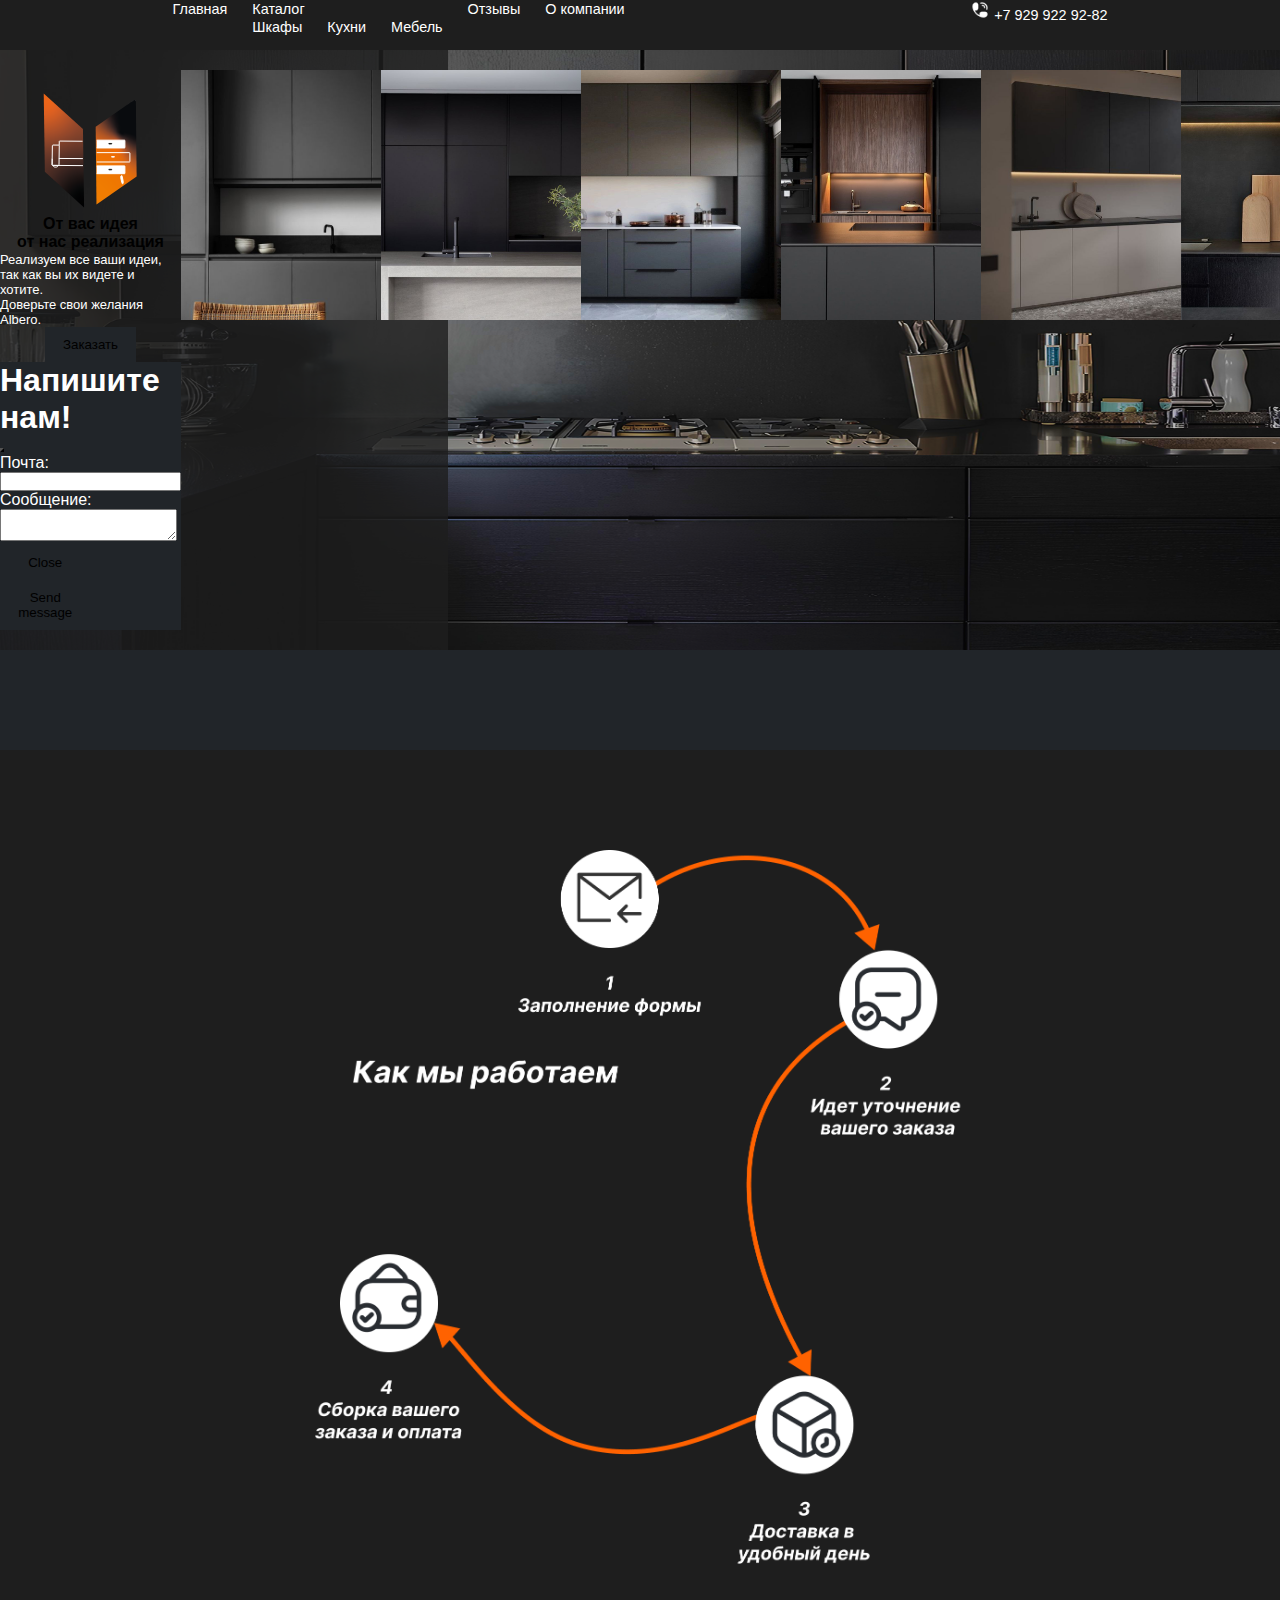
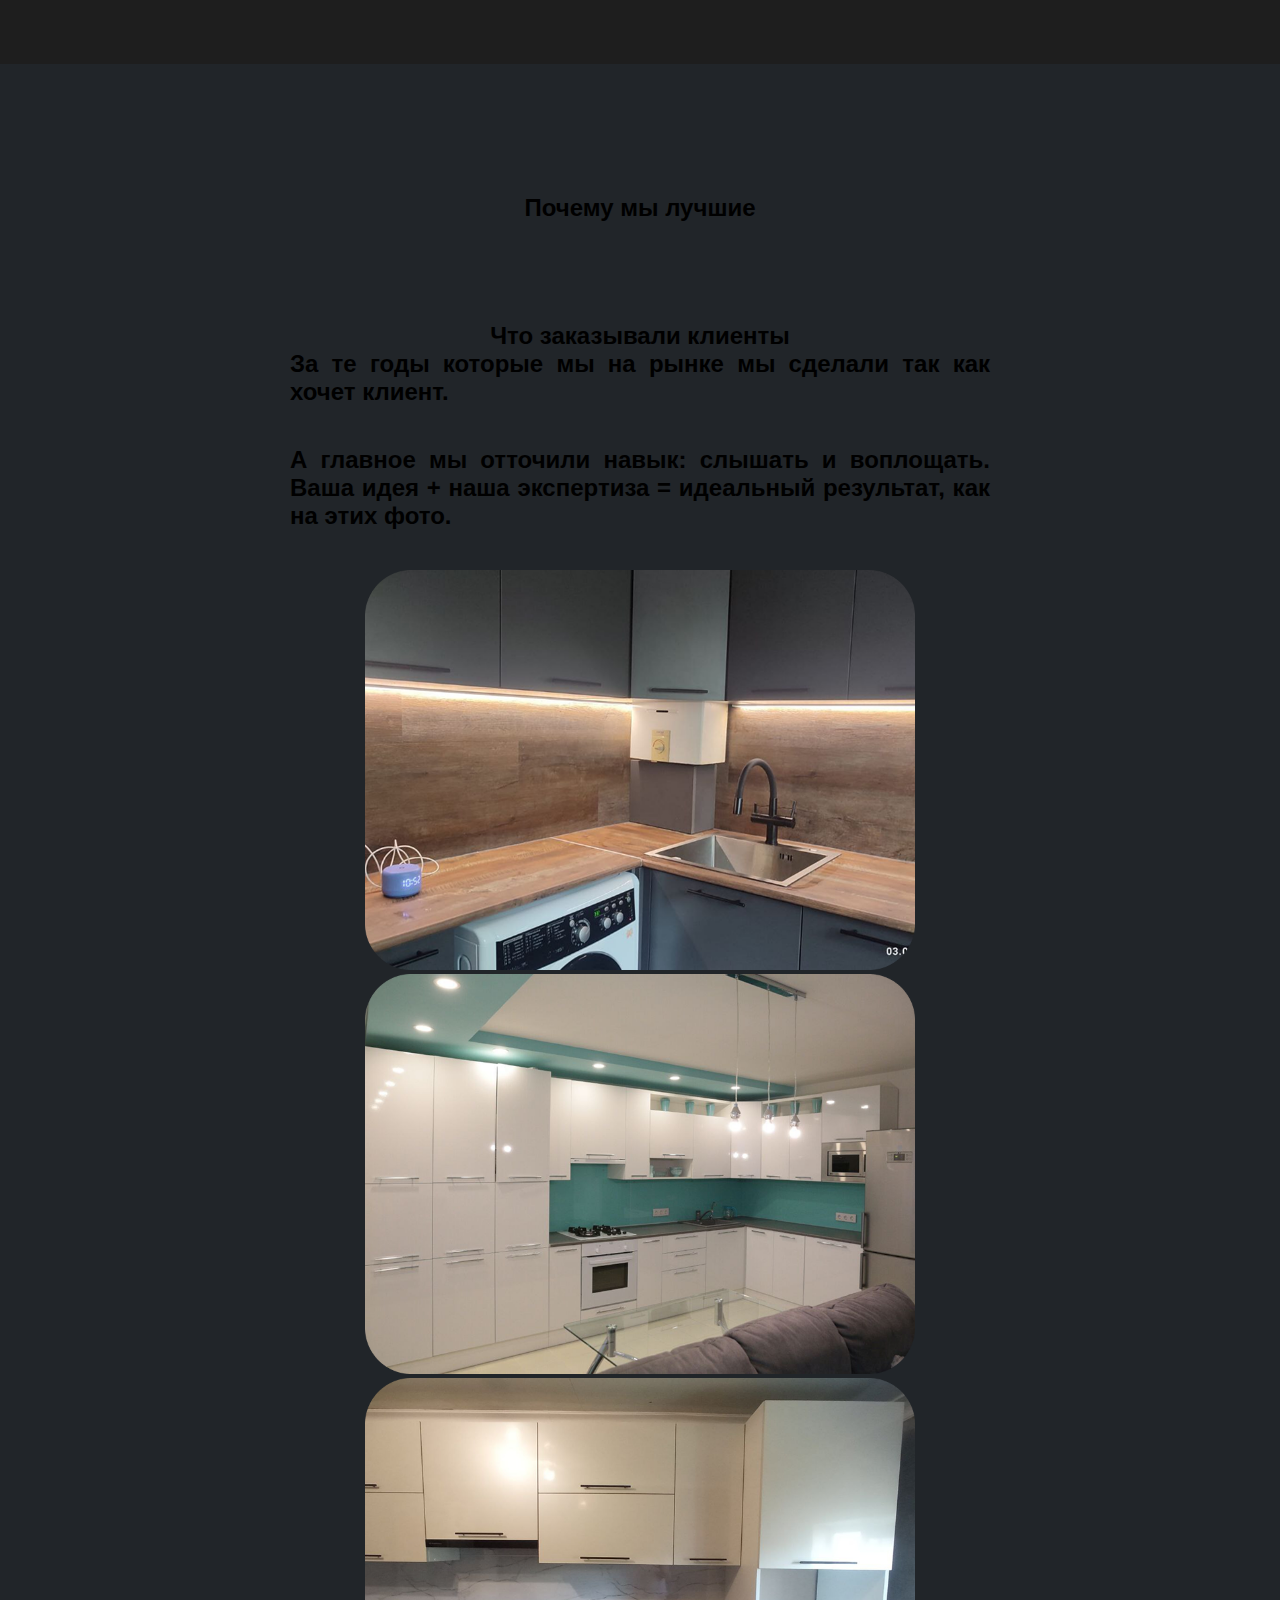
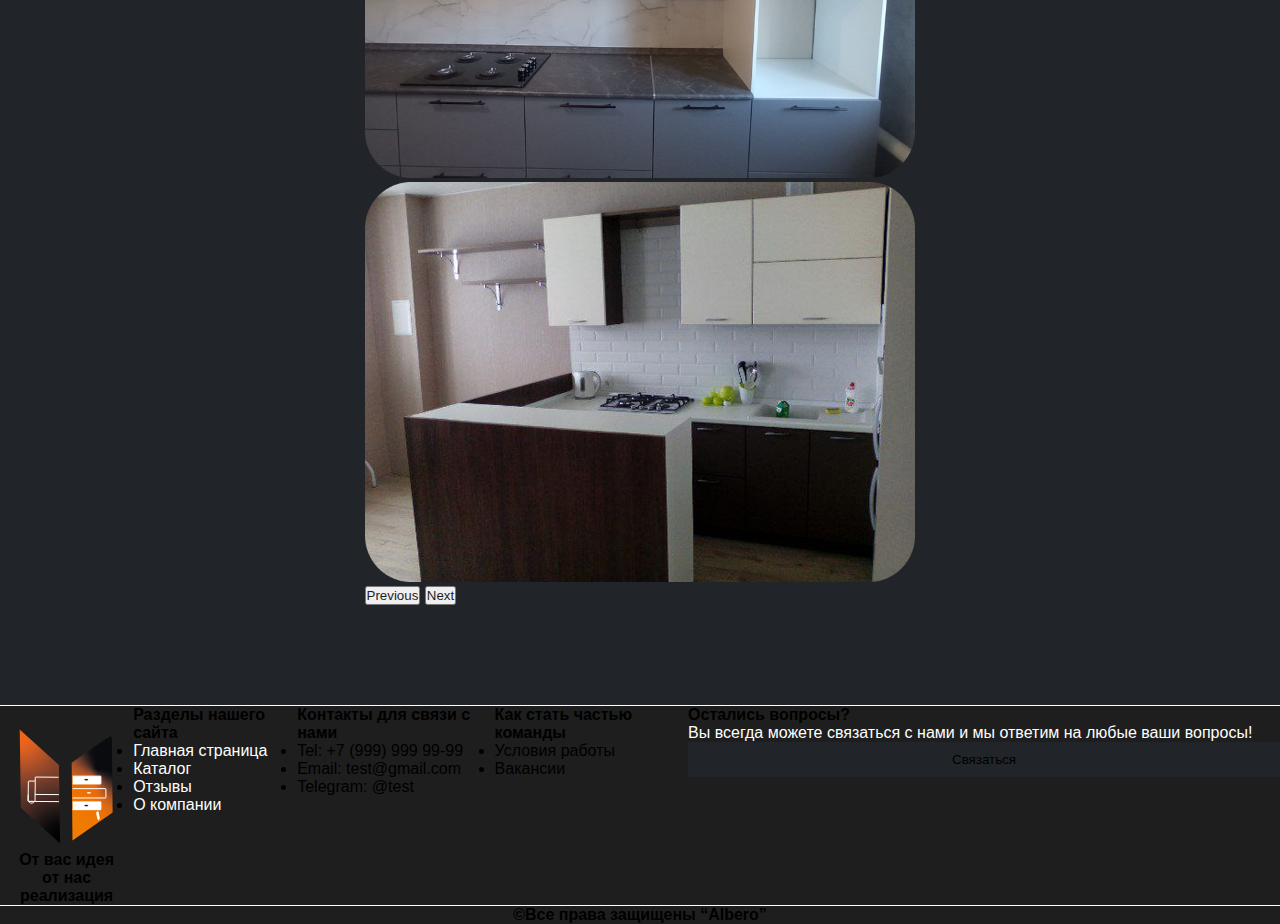
<file: aboutus.html>
<!DOCTYPE html>
<html lang="ru">

<head>
    <meta charset="UTF-8">
    <meta name="viewport" content="width=device-width, initial-scale=1.0">
    <title>Practice</title>
    <link href="https://cdn.jsdelivr.net/npm/bootstrap@5.3.8/dist/css/bootstrap.min.css" rel="stylesheet"
        integrity="sha384-sRIl4kxILFvY47J16cr9ZwB07vP4J8+LH7qKQnuqkuIAvNWLzeN8tE5YBujZqJLB" crossorigin="anonymous">
    <link rel="stylesheet" href="style.css">
</head>

<!--h2-главные заголовки
    h4-для дефолтного использования
-->

<body>
  <header class="fix">
    <section class="navigation">
      <div class="container-fluid">
        <div class="row col-lg-auto py-3">
          <nav class="col-lg-6 col-sm-6 nav-text-all">
            <ul>
              <li><a href="#" class="nav-text">Главная</a></li>
              <li class="nav-item dropdown">
                <a class="dropdown-toggle nav-text" data-bs-toggle="dropdown" aria-expanded="false">
                  Каталог
                </a>
                <ul class="dropdown-menu dropdown-menu-dark">
                  <li><a class="dropdown-item nav-text" href="#">Шкафы</a></li>
                  <li><a class="dropdown-item nav-text" href="#">Кухни</a></li>
                  <li><a class="dropdown-item nav-text" href="#">Мебель</a></li>
                </ul>
              </li>
              <li><a href="#" class="nav-text">Отзывы</a></li>
              <li><a href="#" class="nav-text">О компании</a></li>
            </ul>
          </nav>
          <div class="phone-item col-lg-6 col-sm-6 text-end">
            <img class="user-none" src="img/header/Call - Calling.png" alt="" width="20px" height="20px">
            <a class="nav-text user-none">+7 929 922 92-82</a>
          </div>
        </div>
      </div>
    </section>

    <section class="header">
      <div class="container-fluid">
        <div class="row row-cols-2 h" style="--bs-rows: 2; --bs-columns: 2;">
          <div class="place row row-cols-5">
            <div class="place-logo col-5 offset-md-2">
              <img class="logo" src="img/logo/лого3(переделка) 1.svg" alt="">
              <h2 class="text-light">От вас идея <br> от нас реализация</h2>
            </div>
            <div class="place-other col-5 offset-md-2">
              <a class="text-light mb-3">Реализуем все ваши идеи, <br>так как вы их видете и хотите. <br>Доверьте свои
                желания <br>Albero.</a>
              <button type="button" class="btn btn-primary"
                style="--bs-btn-padding-y: .25rem; --bs-btn-padding-x: .5rem; --bs-btn-font-size: .75rem;"
                data-bs-toggle="modal" data-bs-target="#exampleModal" data-bs-whatever="@getbootstrap">
                Заказать
              </button>

              <div class="modal fade" id="exampleModal" tabindex="-1" aria-labelledby="exampleModalLabel"
                aria-hidden="true">
                <div class="modal-dialog">
                  <div class="modal-content">
                    <div class="modal-header">
                      <h1 class="modal-title fs-5" id="exampleModalLabel">Напишите нам!</h1>
                      <button type="button" class="btn-close" data-bs-dismiss="modal" aria-label="Close"></button>
                    </div>
                    <div class="modal-body">
                      <form>
                        <div class="mb-3">
                          <label for="recipient-name" class="col-form-label">Почта:</label>
                          <input type="text" class="form-control" id="recipient-name">
                        </div>
                        <div class="mb-3">
                          <label for="message-text" class="col-form-label">Сообщение:</label>
                          <textarea class="form-control" id="message-text"></textarea>
                        </div>
                      </form>
                    </div>
                    <div class="modal-footer">
                      <button type="button" class="btn btn-secondary" data-bs-dismiss="modal">Close</button>
                      <button type="button" class="btn btn-primary">Send message</button>
                    </div>
                  </div>
                </div>
              </div>
            </div>
          </div>
          <div class="place-rentagle">
            <div class="row row-cols-3 gy-5">
              <img src="img/header/one-rentagle.jpg" class="rentagle col"></img>
              <img src="img/header/two-rentaglejpg.jpg" class="rentagle col"></img>
              <img src="img/header/three-rentagle.jpg" class="rentagle col"></img>
              <img src="img/header/four-rentagle.jpg" class="rentagle col"></img>
              <img src="img/header/five-rentagle.jpg" class="rentagle col"></img>
              <img src="img/header/six-rentagle.jpg" class="rentagle col"></img>
            </div>
          </div>
        </div>
      </div>
    </section>
  </header>
    <main class="fix">
        <div class="image_www ">
            <img src="img/sec page/как работаем.png" alt="">
        </div>
    </main>
    <section class="fix">
        <div class="container">
            <h2 class="text-light title-we-best">Почему мы лучшие</h2>
        </div>
    </section>
    <section>
        <div class="container">
            <h2 class="text-light title-client">Что заказывали клиенты</h2>
            <div class="row mt-5 wrap-client_buy">
                <div class="text-client">
                    <h2 class="text-client-one mb-0 text-light">За те годы которые мы на
                        рынке мы сделали так как
                        хочет клиент.</h2>
                    <h2 class="text-client-two mb-0 text-light">А главное мы отточили навык: слышать и
                        воплощать. Ваша идея + наша
                        экспертиза = идеальный
                        результат, как на этих фото.</h2>
                </div>
                <section class="carousel carousel-second fix">
                    <div id="carouselExampleAutoplaying" class="carousel slide w-50" data-bs-ride="carousel">
                        <div class="carousel-inner">
                            <div class="carousel-item active">
                                <img src="img/sec page/carousel/1.png" class="d-block w-100" alt="...">
                            </div>
                            <div class="carousel-item">
                                <img src="img/sec page/carousel/2.png" class="d-block w-100" alt="...">
                            </div>
                            <div class="carousel-item">
                                <img src="img/sec page/carousel/3.png" class="d-block w-100" alt="...">
                            </div>
                            <div class="carousel-item">
                                <img src="img/sec page/carousel/4.png" class="d-block w-100" alt="...">
                            </div>
                        </div>
                        <button class="carousel-control-prev carousel-two" type="button"
                            data-bs-target="#carouselExampleAutoplaying" data-bs-slide="prev">
                            <span class="carousel-control-prev-icon" aria-hidden="true"></span>
                            <span class="visually-hidden">Previous</span>
                        </button>
                        <button class="carousel-control-next carousel-two" type="button"
                            data-bs-target="#carouselExampleAutoplaying" data-bs-slide="next">
                            <span class="carousel-control-next-icon" aria-hidden="true"></span>
                            <span class="visually-hidden">Next</span>
                        </button>
                    </div>
            </div>
        </div>
    </section>
      <footer class="footer">
    <div class="container-fluid">
      <div class="row row-footer">
        <div class="place-logo col-3">
          <img class="logo" src="img/logo/лого3(переделка) 1.svg" alt="">
          <h2 class="text-light">От вас идея <br> от нас реализация</h2>
        </div>
        <div class="place-text-footer col-2 text-light">
          <h4 class="py-4">Разделы нашего сайта</h4>
          <li><a href="">Главная страница</a></li>
          <li><a href="">Каталог</a></li>
          <li><a href="">Отзывы</a></li>
          <li><a href="">О компании</a></li>
        </div>
        <div class="place-text-footer col-2 text-light">
          <h4 class="py-4">Контакты для связи с нами</h4>
          <li>Tel: +7 (999) 999 99-99</li>
          <li>Email: test@gmail.com</li>
          <li>Telegram: @test</li>
        </div>
        <div class="place-text-footer col-2 text-light">
          <h4 class="py-4">Как стать частью команды</h4>
          <li>Условия работы</li>
          <li>Вакансии</li>
        </div>
        <div class="place-text-footer col-2 text-light">
          <h4 class="py-4">Остались вопросы?</h4>
          <a>
            Вы всегда можете связаться с нами и мы ответим на любые ваши вопросы!
          </a>
          <button class="btn btn-primary my-2 btn-footer">Связаться</button>
        </div>
      </div>
      <div class="row">
        <h4 class="text-light py-3 mx-3">©Все права защищены “Albero”</h4>
      </div>
    </div>
  </footer>
    <script src="https://cdn.jsdelivr.net/npm/bootstrap@5.3.8/dist/js/bootstrap.bundle.min.js"
        integrity="sha384-FKyoEForCGlyvwx9Hj09JcYn3nv7wiPVlz7YYwJrWVcXK/BmnVDxM+D2scQbITxI"
        crossorigin="anonymous"></script>
</body>
</file>
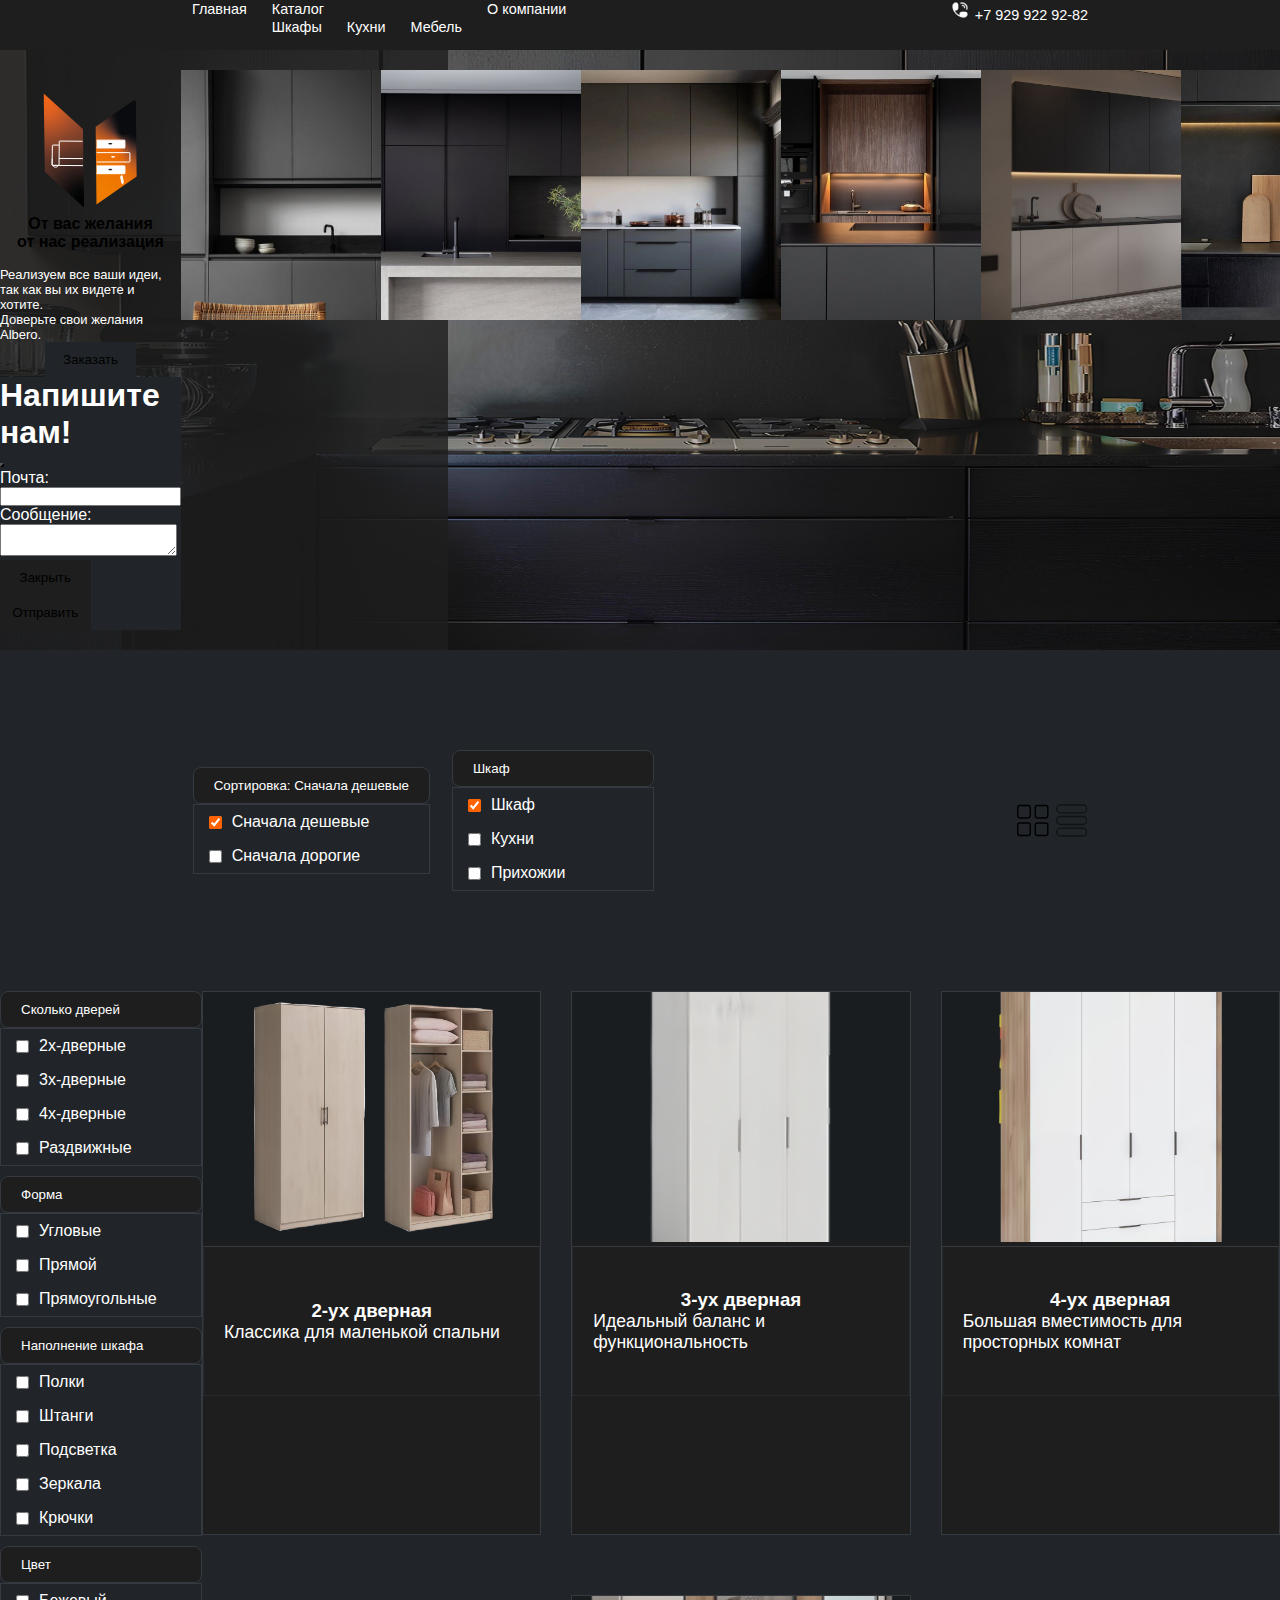
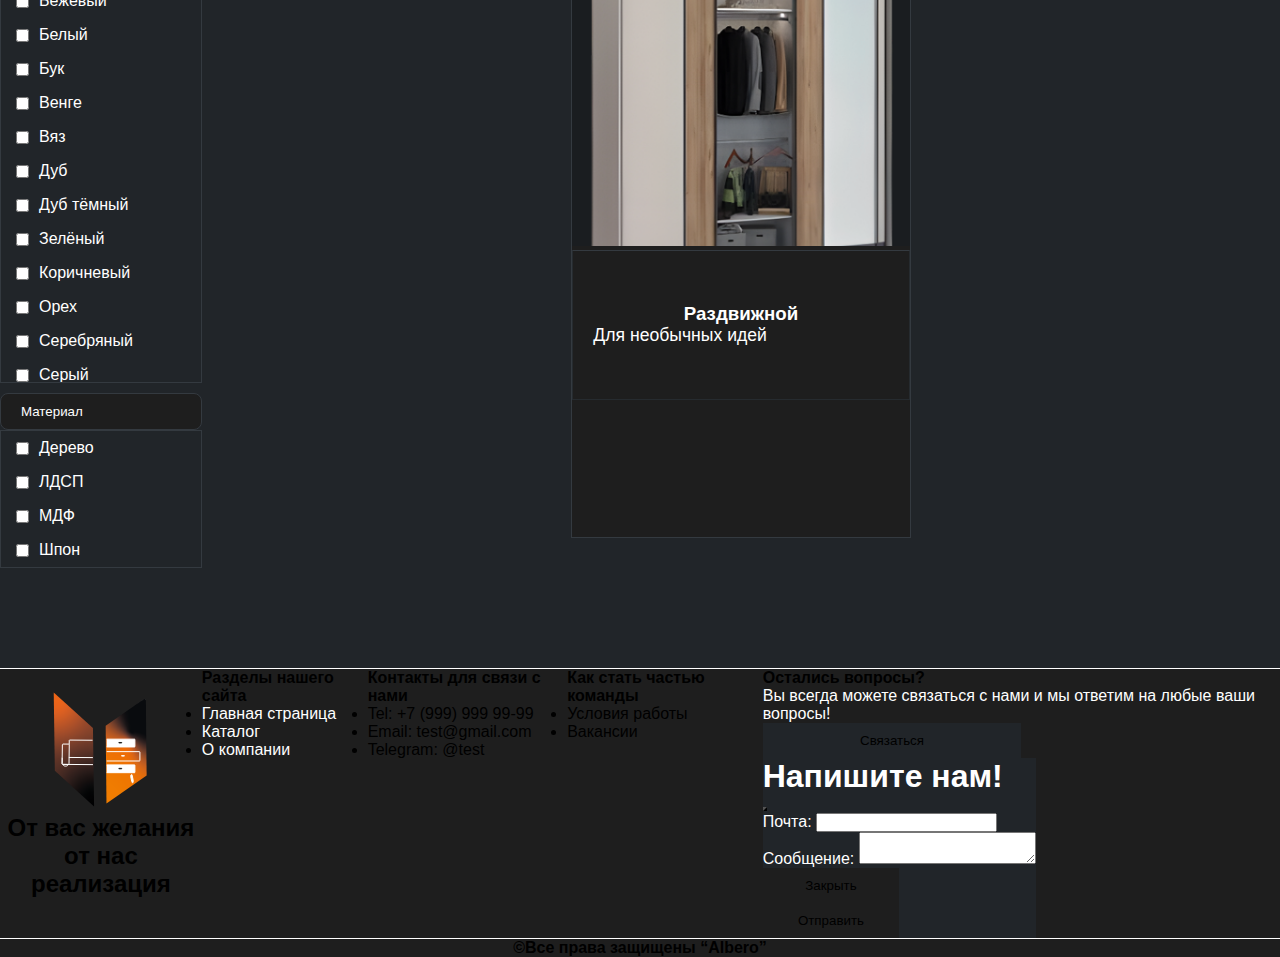
<file: catalog.html>
<!DOCTYPE html>
<html lang="ru">

<head>
    <meta charset="UTF-8">
    <meta name="viewport" content="width=device-width, initial-scale=1.0">
    <title>Practice</title>
    <link href="https://cdn.jsdelivr.net/npm/bootstrap@5.3.8/dist/css/bootstrap.min.css" rel="stylesheet"
        integrity="sha384-sRIl4kxILFvY47J16cr9ZwB07vP4J8+LH7qKQnuqkuIAvNWLzeN8tE5YBujZqJLB" crossorigin="anonymous">
    <link rel="stylesheet" href="style.css">
</head>

<body>
    <header class="fix">
        <section class="navigation">
            <div class="container-fluid">
                <div class="row col-lg-auto py-3 ">
                    <nav class="col-lg-6 col-sm-6 nav-text-all">
                        <ul>
                            <li><a href="index.html" class="nav-text">Главная</a></li>
                            <li class="nav-item dropdown">
                                <a class="dropdown-toggle nav-text" data-bs-toggle="dropdown" aria-expanded="false">
                                    Каталог
                                </a>
                                <ul class="dropdown-menu dropdown-menu-dark">
                                    <li><a class="dropdown-item nav-text" href="catalog.html">Шкафы</a></li>
                                    <li><a class="dropdown-item nav-text" href="catalog.html">Кухни</a></li>
                                    <li><a class="dropdown-item nav-text" href="catalog.html">Мебель</a></li>
                                </ul>
                            </li>
                            <li><a href="aboutus.html" class="nav-text">О компании</a></li>
                        </ul>
                    </nav>
                    <div class="phone-item col-lg-6 col-sm-6 text-end">
                        <img class="user-none" src="img/header/Call - Calling.png" alt="" width="20px" height="20px">
                        <a class="nav-text" href="tel:+79626356332">+7 929 922 92-82</a>
                    </div>
                </div>
            </div>
        </section>

        <section class="header">
            <div class="container-fluid">
                <div class="row row-cols-2 h" style="--bs-rows: 2; --bs-columns: 2;">
                    <div class="place row row-cols-5 h-two">
                        <div class="place-logo col-5 offset-md-2">
                            <img class="logo" src="img/logo/лого3(переделка) 1.svg" alt="">
                            <h2 class="text-light">От вас желания <br> от нас реализация</h2>
                        </div>
                        <div class="place-other col-5 offset-md-2">
                            <a class="text-light mb-3">Реализуем все ваши идеи, <br>так как вы их видете и хотите.
                                <br>Доверьте свои
                                желания <br>Albero.</a>
                            <button type="button" class="btn btn-primary"
                                style="--bs-btn-padding-y: .25rem; --bs-btn-padding-x: .5rem; --bs-btn-font-size: .75rem;"
                                data-bs-toggle="modal" data-bs-target="#exampleModal" data-bs-whatever="@getbootstrap">
                                Заказать
                            </button>

                            <div class="modal fade" id="exampleModal" tabindex="-1" aria-labelledby="exampleModalLabel"
                                aria-hidden="true">
                                <div class="modal-dialog">
                                    <div class="modal-content">
                                        <div class="modal-header">
                                            <h1 class="modal-title fs-5" id="exampleModalLabel">Напишите нам!</h1>
                                            <button type="button" class="btn-close" data-bs-dismiss="modal"
                                                aria-label="Close"></button>
                                        </div>
                                        <div class="modal-body">
                                            <form>
                                                <div class="mb-3">
                                                    <label for="recipient-name" class="col-form-label">Почта:</label>
                                                    <input type="text" class="form-control" id="recipient-name">
                                                </div>
                                                <div class="mb-3">
                                                    <label for="message-text" class="col-form-label">Сообщение:</label>
                                                    <textarea class="form-control" id="message-text"></textarea>
                                                </div>
                                            </form>
                                        </div>
                                        <div class="modal-footer">
                                            <button type="button" class="btn btn-secondary btn-modal"
                                                data-bs-dismiss="modal">Закрыть</button>
                                            <button type="button" class="btn btn-primary btn-modal">Отправить</button>
                                        </div>
                                    </div>
                                </div>
                            </div>
                        </div>
                    </div>
                    <div class="containet-fluid place-rentagle h-two">
                        <div class="row row-cols-3 row-rentagle">
                            <img src="img/header/one-rentagle.jpg" class="rentagle col"></img>
                            <img src="img/header/two-rentaglejpg.jpg" class="rentagle col"></img>
                            <img src="img/header/three-rentagle.jpg" class="rentagle col"></img>
                            <img src="img/header/four-rentagle.jpg" class="rentagle col"></img>
                            <img src="img/header/five-rentagle.jpg" class="rentagle col inactive"></img>
                            <img src="img/header/six-rentagle.jpg" class="rentagle col inactive"></img>
                        </div>
                    </div>
                </div>
            </div>
        </section>
    </header>

    <main class="catalog fix">
        <div class="container-fluid catalog-choice">
            <div class="row fix">
                <div class="buttons-place col-6">
                    <div class="buttons-choice">
                        <div class="dropdown">
                            <button class="dropdown-toggle btn-choice" type="button" data-bs-toggle="dropdown"
                                aria-expanded="false">
                                Сортировка: Сначала дешевые
                            </button>
                            <div class="dropdown-menu drop-down-menu-choice">
                                <div class="dropdown-items choice-drop">
                                    <input type="checkbox" class="active">
                                    <a class="dropdown-item nav-text-all">Сначала дешевые</a>
                                </div>
                                <div class="dropdown-items choice-drop">
                                    <input type="checkbox" class="active">
                                    <a class="dropdown-item nav-text-all">Сначала дорогие</a>
                                </div>
                            </div>
                        </div>
                    </div>
                    <div class="buttons-choice">
                        <div class="dropdown">
                            <button class="dropdown-toggle btn-choice" type="button" data-bs-toggle="dropdown"
                                aria-expanded="false">
                                Что хотите купить
                            </button>
                            <div class="dropdown-menu drop-down-menu-choice">
                                <div class="dropdown-items choice-drop">
                                    <input type="checkbox" class="active">
                                    <a class="dropdown-item nav-text-all">Шкаф</a>
                                </div>
                                <div class="dropdown-items choice-drop">
                                    <input type="checkbox" class="active">
                                    <a class="dropdown-item nav-text-all">Кухни</a>
                                </div>
                                <div class="dropdown-items choice-drop">
                                    <input type="checkbox" class="active">
                                    <a class="dropdown-item nav-text-all">Прихожии</a>
                                </div>
                            </div>
                        </div>
                    </div>
                </div>
                <div class="svg-choice-place col-6">
                    <svg width="68" height="68" viewBox="0 0 68 68" fill="none" xmlns="http://www.w3.org/2000/svg">
                        <rect x="1.5" y="1.5" width="27" height="27" rx="4.5" stroke="black" stroke-width="3" />
                        <rect x="39.5" y="1.5" width="27" height="27" rx="4.5" stroke="black" stroke-width="3" />
                        <rect x="1.5" y="39.5" width="27" height="27" rx="4.5" stroke="black" stroke-width="3" />
                        <rect x="39.5" y="39.5" width="27" height="27" rx="4.5" stroke="black" stroke-width="3" />
                    </svg>
                    <svg width="68" height="70" viewBox="0 0 68 70" fill="none" xmlns="http://www.w3.org/2000/svg">
                        <rect x="1.5" y="1.5" width="65" height="17" rx="8.5" stroke="black" stroke-width="3" />
                        <rect x="1.5" y="26.5" width="65" height="17" rx="8.5" stroke="black" stroke-width="3" />
                        <rect x="1.5" y="51.5" width="65" height="17" rx="8.5" stroke="black" stroke-width="3" />
                    </svg>
                </div>
            </div>


                <div class="row">
                    <div class="dropdown-section col-4">
                        <div class="buttons-choice">
                            <div class="dropdown">
                                <button class="dropdown-toggle btn-choice" type="button" data-bs-toggle="dropdown"
                                    aria-expanded="false">
                                    Сколько дверей
                                </button>
                                <div class="dropdown-menu drop-down-menu-choice">
                                    <div class="dropdown-items choice-drop">
                                        <input type="checkbox" class="active">
                                        <a class="dropdown-item nav-text-all">2х-дверные</a>
                                    </div>
                                    <div class="dropdown-items choice-drop">
                                        <input type="checkbox" class="active">
                                        <a class="dropdown-item nav-text-all">3х-дверные</a>
                                    </div>
                                    <div class="dropdown-items choice-drop">
                                        <input type="checkbox" class="active">
                                        <a class="dropdown-item nav-text-all">4х-дверные</a>
                                    </div>
                                    <div class="dropdown-items choice-drop">
                                        <input type="checkbox" class="active">
                                        <a class="dropdown-item nav-text-all">Раздвижные</a>
                                    </div>
                                </div>
                            </div>
                        </div>
                        <div class="buttons-choice">
                            <div class="dropdown">
                                <button class="dropdown-toggle btn-choice" type="button" data-bs-toggle="dropdown"
                                    aria-expanded="false">
                                    Форма
                                </button>
                                <div class="dropdown-menu drop-down-menu-choice">
                                    <div class="dropdown-items choice-drop">
                                        <input type="checkbox" class="active">
                                        <a class="dropdown-item nav-text-all">Угловые</a>
                                    </div>
                                    <div class="dropdown-items choice-drop">
                                        <input type="checkbox" class="active">
                                        <a class="dropdown-item nav-text-all">Прямой</a>
                                    </div>
                                    <div class="dropdown-items choice-drop">
                                        <input type="checkbox" class="active">
                                        <a class="dropdown-item nav-text-all">Прямоугольные</a>
                                    </div>
                                </div>
                            </div>
                        </div>
                        <div class="buttons-choice">
                            <div class="dropdown">
                                <button class="dropdown-toggle btn-choice" type="button" data-bs-toggle="dropdown"
                                    aria-expanded="false">
                                    Наполнение шкафа
                                </button>
                                <div class="dropdown-menu drop-down-menu-choice">
                                    <div class="dropdown-items choice-drop">
                                        <input type="checkbox" class="active">
                                        <a class="dropdown-item nav-text-all">Полки</a>
                                    </div>
                                    <div class="dropdown-items choice-drop">
                                        <input type="checkbox" class="active">
                                        <a class="dropdown-item nav-text-all">Штанги</a>
                                    </div>
                                    <div class="dropdown-items choice-drop">
                                        <input type="checkbox" class="active">
                                        <a class="dropdown-item nav-text-all">Подсветка</a>
                                    </div>
                                    <div class="dropdown-items choice-drop">
                                        <input type="checkbox" class="active">
                                        <a class="dropdown-item nav-text-all">Зеркала</a>
                                    </div>
                                    <div class="dropdown-items choice-drop">
                                        <input type="checkbox" class="active">
                                        <a class="dropdown-item nav-text-all">Крючки</a>
                                    </div>
                                </div>
                            </div>
                        </div>
                        <div class="buttons-choice">
                            <div class="dropdown">
                                <button class="dropdown-toggle btn-choice" type="button" data-bs-toggle="dropdown"
                                    aria-expanded="false">
                                    Цвет
                                </button>
                                <div class="dropdown-menu drop-down-menu-choice">
                                    <div class="dropdown-items choice-drop">
                                        <input type="checkbox" class="active">
                                        <a class="dropdown-item nav-text-all">Бежевый</a>
                                    </div>
                                    <div class="dropdown-items choice-drop">
                                        <input type="checkbox" class="active">
                                        <a class="dropdown-item nav-text-all">Белый</a>
                                    </div>
                                    <div class="dropdown-items choice-drop">
                                        <input type="checkbox" class="active">
                                        <a class="dropdown-item nav-text-all">Бук</a>
                                    </div>
                                    <div class="dropdown-items choice-drop">
                                        <input type="checkbox" class="active">
                                        <a class="dropdown-item nav-text-all">Венге</a>
                                    </div>
                                    <div class="dropdown-items choice-drop">
                                        <input type="checkbox" class="active">
                                        <a class="dropdown-item nav-text-all">Вяз</a>
                                    </div>
                                    <div class="dropdown-items choice-drop">
                                        <input type="checkbox" class="active">
                                        <a class="dropdown-item nav-text-all">Дуб</a>
                                    </div>
                                    <div class="dropdown-items choice-drop">
                                        <input type="checkbox" class="active">
                                        <a class="dropdown-item nav-text-all">Дуб тёмный</a>
                                    </div>
                                    <div class="dropdown-items choice-drop">
                                        <input type="checkbox" class="active">
                                        <a class="dropdown-item nav-text-all">Зелёный</a>
                                    </div>
                                    <div class="dropdown-items choice-drop">
                                        <input type="checkbox" class="active">
                                        <a class="dropdown-item nav-text-all">Коричневый</a>
                                    </div>
                                    <div class="dropdown-items choice-drop">
                                        <input type="checkbox" class="active">
                                        <a class="dropdown-item nav-text-all">Орех</a>
                                    </div>
                                    <div class="dropdown-items choice-drop">
                                        <input type="checkbox" class="active">
                                        <a class="dropdown-item nav-text-all">Серебряный</a>
                                    </div>
                                    <div class="dropdown-items choice-drop">
                                        <input type="checkbox" class="active">
                                        <a class="dropdown-item nav-text-all">Серый</a>
                                    </div>
                                    <div class="dropdown-items choice-drop">
                                        <input type="checkbox" class="active">
                                        <a class="dropdown-item nav-text-all">Синий</a>
                                    </div>
                                    <div class="dropdown-items choice-drop">
                                        <input type="checkbox" class="active">
                                        <a class="dropdown-item nav-text-all">Сосна</a>
                                    </div>
                                    <div class="dropdown-items choice-drop">
                                        <input type="checkbox" class="active">
                                        <a class="dropdown-item nav-text-all">Чёрный</a>
                                    </div>
                                    <div class="dropdown-items choice-drop">
                                        <input type="checkbox" class="active">
                                        <a class="dropdown-item nav-text-all">Ясень</a>
                                    </div>
                                </div>
                            </div>
                        </div>
                        <div class="buttons-choice">
                            <div class="dropdown">
                                <button class="dropdown-toggle btn-choice" type="button" data-bs-toggle="dropdown"
                                    aria-expanded="false">
                                    Материал
                                </button>
                                <div class="dropdown-menu drop-down-menu-choice">
                                    <div class="dropdown-items choice-drop">
                                        <input type="checkbox" class="active">
                                        <a class="dropdown-item nav-text-all">Дерево</a>
                                    </div>
                                    <div class="dropdown-items choice-drop">
                                        <input type="checkbox" class="active">
                                        <a class="dropdown-item nav-text-all">ЛДСП</a>
                                    </div>
                                    <div class="dropdown-items choice-drop">
                                        <input type="checkbox" class="active">
                                        <a class="dropdown-item nav-text-all">МДФ</a>
                                    </div>
                                    <div class="dropdown-items choice-drop">
                                        <input type="checkbox" class="active">
                                        <a class="dropdown-item nav-text-all">Шпон</a>
                                    </div>
                                </div>
                            </div>
                        </div>
                    </div>
                    <div class="main-choice-section col-8">
                        <div class="card card-choice col-4" >
                            <img src="img/catalog/Шкаф/Двери/2х-дверные/Airbrush-IMAGE-ENHANCER-1766048555430-1766048555430-Photoroom.png"
                                class="card-img-top" alt="...">
                            <div class="card-body card-body-choice">
                                <h3 class="text-light">2-ух дверная</h3>
                                <p class="card-text-choice">
                                    Классика для маленькой
                                    спальни
                                </p>
                            </div>
                        </div>
                        <div class="card card-choice col-4" >
                            <img src="img/catalog/Шкаф/Двери/3х-дверные/3х-дверные 1.png" class="card-img-top"
                                alt="...">
                            <div class="card-body card-body-choice">
                                <h3 class="text-light">3-ух дверная</h3>
                                <p class="card-text-choice">
                                    Идеальный баланс и
                                    функциональность
                                </p>
                            </div>
                        </div>
                        <div class="card card-choice col-4" >
                            <img src="img/catalog/Шкаф/Двери/4х-дверные/Airbrush-IMAGE-ENHANCER-1766048735322-1766048735322-Photoroom.png"
                                class="card-img-top" alt="...">
                            <div class="card-body card-body-choice">
                                <h3 class="text-light">4-ух дверная</h3>
                                <p class="card-text-choice">
                                    Большая вместимость для
                                    просторных комнат
                                </p>
                            </div>
                        </div>
                        <div class="card card-choice col-4" >
                            <img src="img/catalog/Шкаф/Двери/Раздвижной/Раздвижной 2.png" class="card-img-top"
                                alt="...">
                            <div class="card-body card-body-choice">
                                <h3 class="text-light">Раздвижной</h3>
                                <p class="card-text-choice">
                                    Для необычных идей
                                </p>
                            </div>
                        </div>
                        <div class="card card-choice card-choice-gorizontal col-4">
                            <img src="img/catalog/Шкаф/Двери/2х-дверные/Airbrush-IMAGE-ENHANCER-1766048555430-1766048555430-Photoroom.png"
                                class="card-img-top" alt="...">
                            <div class="card-body card-body-gorizontal">
                                <h3 class="text-light">2-ух дверная</h3>
                                <p class="card-text-choice">
                                    Классика для маленькой
                                    спальни
                                </p>
                            </div>
                        </div>
                        <div class="card card-choice col-4 card-choice-gorizontal" >
                            <img src="img/catalog/Шкаф/Двери/3х-дверные/3х-дверные 1.png" class="card-img-top"
                                alt="...">
                            <div class="card-body card-body-gorizontal">
                                <h3 class="text-light">3-ух дверная</h3>
                                <p class="card-text-choice ">
                                    Идеальный баланс и
                                    функциональность
                                </p>
                            </div>
                        </div>
                        <div class="card card-choice col-4 card-choice-gorizontal" >
                            <img src="img/catalog/Шкаф/Двери/4х-дверные/Airbrush-IMAGE-ENHANCER-1766048735322-1766048735322-Photoroom.png"
                                class="card-img-top" alt="...">
                            <div class="card-body card-body-gorizontal">
                                <h3 class="text-light">4-ух дверная</h3>
                                <p class="card-text-choice">
                                    Большая вместимость для
                                    просторных комнат
                                </p>
                            </div>
                        </div>
                        <div class="card card-choice col-4 card-choice-gorizontal" >
                            <img src="img/catalog/Шкаф/Двери/Раздвижной/Раздвижной 2.png" class="card-img-top"
                                alt="...">
                            <div class="card-body card-body-gorizontal">
                                <h3 class="text-light">Раздвижной</h3>
                                <p class="card-text-choice">
                                    Для необычных идей
                                </p>
                            </div>
                        </div>

                        <div class="card card-choice col-4 gost" >
                            <img src="img/catalog/прихожия/Наполнение/Зеркало/download 3 (5).png"
                                class="card-img-top" alt="...">
                            <div class="card-body card-body-choice">
                                <h3 class="text-light">Зеркало</h3>
                                <p class="card-text-choice">
                                    Зеркало, которое расширяет пространство
                                </p>
                            </div>
                        </div>
                        <div class="card card-choice col-4 gost" >
                            <img src="img/catalog/прихожия/Наполнение/Полки/download 4 (1).png" class="card-img-top"
                                alt="...">
                            <div class="card-body card-body-choice">
                                <h3 class="text-light">Полки</h3>
                                <p class="card-text-choice">
                                    Открытая система для быстрого доступа
                                </p>
                            </div>
                        </div>
                        <div class="card card-choice col-4 gost" >
                            <img src="img/catalog/прихожия/Наполнение/Без дверей/i 2 (2).png"
                                class="card-img-top" alt="...">
                            <div class="card-body card-body-choice">
                                <h3 class="text-light">Без дверей</h3>
                                <p class="card-text-choice">
                                    Гардеробная комната в открытом формате
                                </p>
                            </div>
                        </div>
                        <div class="card card-choice col-4 gost" >
                            <img src="img/catalog/прихожия/Наполнение/Место для седения/download 3 (6).png" class="card-img-top"
                                alt="...">
                            <div class="card-body card-body-choice">
                                <h3 class="text-light">Место для сидения</h3>
                                <p class="card-text-choice">
                                    Для тех кому нужна легкость
                                </p>
                            </div>
                        </div>

                        <div class="card card-choice col-4 gost-two" >
                            <img src="img/catalog/Кухня/Наполнение кухни/Кухонные каркасы/дерево 1.png"
                                class="card-img-top" alt="...">
                            <div class="card-body card-body-choice">
                                <h3 class="text-light">Каркас шкафа</h3>
                                <p class="card-text-choice">
                                    Фундамент вашей кухни
                                </p>
                            </div>
                        </div>
                        <div class="card card-choice col-4 gost-two" >
                            <img src="img/catalog/Кухня/Наполнение кухни/Кухонные фасады/По конструкции/филенчатые/i.jpg" class="card-img-top"
                                alt="...">
                            <div class="card-body card-body-choice">
                                <h3 class="text-light">Фасад шкафа</h3>
                                <p class="card-text-choice">
                                    Лицо и характер кухни
                                </p>
                            </div>
                        </div>
                        <div class="card card-choice col-4 gost-two" >
                            <img src="img/catalog/Кухня/Наполнение кухни/Карнизы для кухни/Потолочные/деревянный.webp"
                                class="card-img-top" alt="...">
                            <div class="card-body card-body-choice">
                                <h3 class="text-light">Цоколь</h3>
                                <p class="card-text-choice">
                                    Завершающий штрих и защита
                                </p>
                            </div>
                        </div>
                        <div class="card card-choice col-4 gost-two">
                            <img src="img/catalog/Кухня/Наполнение кухни/Карнизы для кухни/Потолочные/Алюминивый 1.png" class="card-img-top"
                                alt="...">
                            <div class="card-body card-body-choice">
                                <h3 class="text-light">Цоколь</h3>
                                <p class="card-text-choice">
                                     Завершающий штрих и защита
                                </p>
                            </div>
                        </div>
                    </div>
                </div>
    </main>

    <footer class="footer">
        <div class="container-fluid">
            <div class="row row-footer">
                <div class="place-logo-footer col-3">
                    <img class="logo" src="img/logo/лого3(переделка) 1.svg" alt="">
                    <h2 class="text-light">От вас желания <br> от нас реализация</h2>
                </div>
                <div class="place-text-footer col-2 text-light">
                    <h4 class="py-4">Разделы нашего сайта</h4>
                    <li><a href="">Главная страница</a></li>
                    <li><a href="">Каталог</a></li>
                    <li><a href="">О компании</a></li>
                </div>
                <div class="place-text-footer col-2 text-light">
                    <h4 class="py-4">Контакты для связи с нами</h4>
                    <li>Tel: +7 (999) 999 99-99</li>
                    <li>Email: test@gmail.com</li>
                    <li>Telegram: @test</li>
                </div>
                <div class="place-text-footer col-2 text-light">
                    <h4 class="py-4">Как стать частью команды</h4>
                    <li>Условия работы</li>
                    <li>Вакансии</li>
                </div>
                <div class="place-text-footer col-2 text-light">
                    <h4 class="py-4">Остались вопросы?</h4>
                    <a>
                        Вы всегда можете связаться с нами и мы ответим на любые ваши вопросы!
                    </a>
                    <div class="down-modal my-3">
                        <button type="button" class="btn btn-primary"
                            style="--bs-btn-padding-y: .25rem; --bs-btn-padding-x: .5rem; --bs-btn-font-size: .75rem;"
                            data-bs-toggle="modal" data-bs-target="#exampleModal" data-bs-whatever="@getbootstrap">
                            Связаться
                        </button>

                        <div class="modal fade" id="exampleModal" tabindex="-1" aria-labelledby="exampleModalLabel"
                            aria-hidden="true">
                            <div class="modal-dialog">
                                <div class="modal-content">
                                    <div class="modal-header">
                                        <h1 class="modal-title fs-5" id="exampleModalLabel">Напишите нам!</h1>
                                        <button type="button" class="btn-close" data-bs-dismiss="modal"
                                            aria-label="Close"></button>
                                    </div>
                                    <div class="modal-body">
                                        <form>
                                            <div class="mb-3">
                                                <label for="recipient-name" class="col-form-label">Почта:</label>
                                                <input type="text" class="form-control" id="recipient-name">
                                            </div>
                                            <div class="mb-3">
                                                <label for="message-text" class="col-form-label">Сообщение:</label>
                                                <textarea class="form-control" id="message-text"></textarea>
                                            </div>
                                        </form>
                                    </div>
                                    <div class="modal-footer">
                                        <button type="button" class="btn btn-secondary btn-modal"
                                            data-bs-dismiss="modal">Закрыть</button>
                                        <button type="button" class="btn btn-primary btn-modal">Отправить</button>
                                    </div>
                                </div>
                            </div>
                        </div>
                    </div>
                </div>
            </div>
        </div>

        <div class="row">
            <h4 class="text-light py-3 mx-3 copyright">©Все права защищены “Albero”</h4>
        </div>
        </div>
    </footer>

    <script src="https://cdn.jsdelivr.net/npm/bootstrap@5.3.8/dist/js/bootstrap.bundle.min.js"
        integrity="sha384-FKyoEForCGlyvwx9Hj09JcYn3nv7wiPVlz7YYwJrWVcXK/BmnVDxM+D2scQbITxI"
        crossorigin="anonymous"></script>
    <script src="js/scroll-advantage.js"></script>
    <script src="js/catalog.js"></script>
</body>

</html>
</file>
<file: style.css>
@font-face {
    font-family: Quicksand;
    src: url(font/Quicksand/Quicksand-VariableFont_wght.ttf)
}

@font-face {
    font-family: Saira-bold;
    src: url(font/Saira/Saira-VariableFont_wdth\,wght.ttf);
}

* {
    padding: 0;
    margin: 0;
    box-sizing: border-box;
    font-family: Tahoma, Verdana, sans-serif;

}

html,
body {
    width: 100%;
    overflow-x: hidden;
    background-color: #212529;
    font-family: Quicksand !important;
    padding-right: 0 !important;
    scroll-behavior: smooth;
}

.fix {
    padding-bottom: 100px;
}

:root {
    --color-primary: #212529;
    --color-second: #FF6200;
    --color-three: #1E1E1E;
    --default-a: 0.9rem;
}

.row {
    display: flex;
    justify-content: space-around;
    flex-direction: row;
}

nav ul {
    display: flex;
    gap: calc(25px);
    list-style: none;
}

dl,
ol,
ul {
    margin-top: 0;
    margin-bottom: 0;
}

ol,
ul {
    padding-left: 0;
}

h6 {
    margin-bottom: 0;
}

a {
    color: white;
    text-decoration: none;
}

p {
    margin-bottom: 0;
}

.navigation {
    width: 100%;
    height: 50px;
    background-color: var(--color-three);
}

.navigation>.container-fluid {
    width: 100%;
    position: fixed;
    background-color: var(--color-three);
    z-index: 5;
}

.nav-text-all {
    display: flex;
    align-items: center;
}

.nav-text {
    font-size: var(--default-a);
    cursor: pointer;
}

.user-none {
    user-select: none;
    cursor: default;
}

.header {
    position: relative;
    width: 100%;
    background-size: cover;
    background-repeat: no-repeat;
    background-position: center;
    background-image: url(img/header/64b90821a7033\ \(1\)\ 1.png);
    z-index: 0;
    height: 600px;
}

.header>.container-fluid {
    height: 100%;
}

.container-fluid>.h {
    height: 100%;
}

.h>.h-two {
    height: 100%;
}

.header::after {
    content: "";
    position: absolute;
    top: 0;
    left: 0;
    background-color: var(--color-three);
    width: 35%;
    height: 100%;
    opacity: 0.8;
    z-index: -1;
}

.place {
    display: flex;
    flex-direction: column;
    justify-content: space-between;
    padding: 20px 0px;
}

.place-logo {
    display: flex;
    flex-direction: column;
    align-items: center;
    text-align: center;
}

.place-other {
    display: flex;
    flex-direction: column;
    align-items: center;
}

.btn {
    --bs-btn-hover-bg: #FF6200;
    background-color: var(--color-primary);
    border: none;
    width: 50%;
    padding: 10px;
}

.place-rentagle {
    display: flex;
    justify-content: space-between;
    padding: 20px 0px;
}

.rentagle {
    width: 200px;
    height: 250px;
}

.d-block {
    position: relative;
    height: 400px;
}

.place-text {
    display: flex;
    flex-direction: column;
    justify-content: space-around;
    text-align: center;
    position: absolute;
    top: 0;
    right: 7%;
    z-index: 3;
    height: 100%;
}

.carousel-control-next,
.carousel-control-prev {
    width: 5%;
    color: var(--color-three);
}

.card {
    padding: 0;
    background-color: #FF6200;
    border: 1px solid #212529;
    border-radius: 0px;
}

.card-body {
    padding: 10px 10px;
    color: white;
    background-color: #FF6200;
}

.card-body p {
    font-size: 1.2rem;
}

.card-body a {
    font-size: 1rem;
}

.card-body p,
.card-body a {
    color: white;
    background-color: #FF6200;
}

.overlay {
    position: absolute;
    top: 0;
    left: 0;
    right: 0;
    bottom: 0;
    color: white;
    display: flex;
    align-items: center;
    justify-content: center;
    opacity: 0;
    transition: opacity 0.3s ease;
}

.card_item {
    position: relative;
    user-select: none;
}

.card_item:hover .overlay {
    opacity: 1;
}

.card_item:hover img {
    transform: scale(1);
    filter: blur(3px);
}

.card_item img {
    transition: filter 0.3s ease;
}

.card-img,
.card-img-top {
    border-radius: 0;
}

.padding-advantage {
    padding-bottom: 50px;
}

.advantage-item {
    display: flex;
    align-items: center;
    padding-bottom: 10px;
    gap: 5px;
}

.img-advantage {
    width: 2rem;
    padding-bottom: 5px;
}

.card-advantages a {
    text-decoration: none;
}

@keyframes expandClip {
    0% {
        clip-path: inset(0 100% 0 0);
    }
    70% {
        clip-path: inset(0 0 0 0);
    }
    100% {
        clip-path: inset(0 0 0 0);
    }
}

@keyframes fadeInDiamond {
    0%, 70% {
        opacity: 0;
    }
    100% {
        opacity: 1;
    }
}

.animated-container {
    clip-path: inset(0 100% 0 0);
    transition: clip-path 2s ease-out;
    width: 100%;
    overflow: hidden;
}

.animated-container.animate {
    clip-path: inset(0 0 0 0);
}

.diamond {
    opacity: 0;
    transition: opacity 2s ease-out;
}

.diamond.animate {
    opacity: 1;
}

.svg-advantage-wrapper {
    width: 100%;
    max-width: 335px;
    margin: 10px 0;
    display: flex;
    justify-content: flex-start;
}

.card-advantages svg {
    width: 100%;
    height: 32px;
}

.place-reviews {
    display: flex;
    flex-direction: column;
    align-items: center;
    justify-content: center;
}

.card-rew {
    background-color: var(--color-three) !important;
}

.card-body-rew {
    height: 100%;
    display: flex;
    flex-direction: column;
    justify-content: space-between;
    align-items: center;
    background-color: var(--color-three);
    padding: 15px;
}

.card-down-rew {
    padding-top: 10px;
    width: 100%;
    display: flex;
    align-items: center;
    justify-content: start;
    gap: 5%;
}

.btn-rewievs {
    background-color: var(--color-three) !important;
    transition: all 0.3s;
}

.btn-rewievs:hover {
    background-color: var(--color-second) !important;
    transform: scale(0.95);
    transition: all 0.3s;
}

.footer {
    background-color: var(--color-three);
}

.row-footer {
    border-top: 1px solid white;
    border-bottom: 1px solid white;
}

.down-modal {
    display: flex;
    flex-direction: column;
    align-items: start;
    justify-content: center;
}

.place-logo-footer {
    display: flex;
    flex-direction: column;
    align-items: center;
    text-align: center;
}

.btn-footer {
    width: 100%;
}

.modal-backdrop {
    --bs-backdrop-zindex: 1050;
    --bs-backdrop-bg: #000;
    --bs-backdrop-opacity: 0.5;
    position: fixed;
    top: 0;
    left: 0;
    z-index: var(--bs-backdrop-zindex);
    width: 100vw;
    height: 100vh;
}

.modal-content {
    position: relative;
    display: flex;
    flex-direction: column;
    width: 100%;
    color: white;
    pointer-events: auto;
    background-color: var(--color-primary);
    background-clip: padding-box;
    border: var(--bs-modal-border-width) solid var(--bs-modal-border-color);
    border-radius: var(--bs-modal-border-radius);
    outline: 0;
}

.btn-close {
    background-color: white;
    opacity: 1;
}

.modal-footer {
    flex-wrap: nowrap
}

.btn-modal {
    background-color: var(--color-three)
}

@media (max-width: 768px) and (min-width: 320px) {
    .header::after {
        content: "";
        position: absolute;
        top: 0;
        left: 0;
        background-color: var(--color-three);
        width: 100%;
        height: 100%;
        opacity: 0.8;
        z-index: -1;
    }

    .phone-item {
        text-align: center !important;
    }

    .phone-item img {
        width: 15px;
        height: auto;
    }

    .nav-text-all {
        text-align: center !important;
        justify-content: center !important;
    }

    .nav-text {
        font-size: 0.9rem;
    }

    .place-rentagle {
        display: none;
    }

    .offset-md-2 {
        margin-left: 0;
    }

    .place {
        width: 100%;
        align-items: center;
        justify-content: space-around;
        padding: 0;
    }

    .place-logo,
    .place-other {
        text-align: center;
        width: 75%;
    }

    .place-logo-footer {
        width: 100%;
    }

    .place-text-footer h4 {
        font-size: 1.2rem;
        padding-top: 0.2rem !important;
        padding-bottom: 0.2rem !important;
    }

    .place-text-footer li {
        font-size: 1rem !important;
    }

    .place-text-footer a {
        font-size: 1rem !important;
        line-height: 0.2 !important;
    }

    .place-logo-footer h2 {
        font-size: medium !important;
    }

    .place-text-footer {
        width: 95%;
        margin: 20px 0px;
    }

    .place-text {
        right: 2%;
    }

    .place-text h2 {
        font-size: 0.7rem;
    }

    .place-text h3 {
        font-size: 0.5rem;
    }

    .place-text button {
        font-size: 0.5rem;
        width: 100%;
    }

    .carousel-control-next,
    .carousel-control-prev {
        width: 5%;
    }

    .d-block {
        height: 200px;
    }

    .inactive-text {
        display: block;
    }

    .card {
        width: 15rem !important;
    }

    .card-advantages {
        margin-bottom: 50px;
    }

    .card-advantages a {
        text-align: start !important;
    }

    .card-advantages-img {
        display: none;
    }

    .advantage-item {
        justify-content: start;
    }

    .copyright {
        width: 95%;
        margin-right: 25%;
    }

    .svg-advantage-wrapper {
        max-width: 100%;
    }

    .card-advantages {
        margin-bottom: 30px;
    }

    .card-advantages svg {
        width: auto;
    }
}

@media (max-width: 1024px) and (min-width: 769px) {
    .place-logo h2 {
        font-size: 1rem;
    }

    .place-other a {
        font-size: 0.8rem;
    }

    .row-rentagle {
        gap: 4%;
    }

    .rentagle {
        width: 125px;
        height: 150px;
        margin-top: 40px;
    }

    .place-text-footer h4 {
        font-size: medium;
    }

    .place-text-footer li {
        font-size: 0.8rem !important;
    }

    .place-text-footer a {
        font-size: 0.6rem !important;
    }

    .place-logo-footer h2 {
        font-size: medium !important;
    }

    .place-logo-footer img {
        width: 50%;
    }

    .place-text {
        right: 5%;
    }

    .place-text h2 {
        font-size: 1.2rem;
    }

    .place-text h3 {
        font-size: 1rem;
    }

    .place-text button {
        font-size: 1rem;
        width: 75%;
    }

    .carousel-control-next,
    .carousel-control-prev {
        width: 7%;
    }

    .inactive-text {
        display: none;
    }

    .card-advantages {
        margin-bottom: 75px;
    }

    .rewievs {
        gap: 1%;
    }

    .advantage-item {
        height: 50px;
    }

    .card-advantages-img {
        display: none;
    }

    .svg-advantage-wrapper {
        max-width: 280px;
    }
    
    .card-advantages svg {
        width: auto;
    }
}

.card-advantages > div:has(svg) {
    display: flex;
    justify-content: flex-start;
    text-align: left;
}


@media (min-width: 1025px) {
    .place-logo h2 {
        font-size: medium;
    }

    .place-other a {
        font-size: small;
    }

    .rewievs {
        gap: 5%;
    }
}

@media (max-width: 1440px) and (min-width: 1025px) {
    .place-text {
        right: 7%;
    }

    .place-text h2 {
        font-size: 1.4rem;
    }

    .place-text h3 {
        font-size: 1.2rem;
    }

    .place-text button {
        font-size: 1rem;
        width: 75%;
    }

    .inactive-text {
        display: none;
    }

    .advantage-item {
        height: 50px;
    }
}

@media (max-width: 1151px) and (min-width: 1025px) {
    .rentagle {
        width: 150px;
        height: 200px;
        margin-top: 20px;
    }
}

@media (min-width: 1441px) {
    .row-rentagle {
        gap: 9%;
    }

    .place-logo h2 {
        font-size: x-large;
    }

    .place-other a {
        font-size: medium;
    }

    .d-block {
        height: auto;
    }

    .inactive-text {
        display: none;
    }
}

@media (min-width: 1921px) {
    .row-rentagle {
        gap: 12%;
    }

    .d-block {
        height: auto;
    }

    .inactive-text {
        display: none;
    }

}

/* конец index.html */

.divan-one {
    position: absolute;
    height: 100px;
    top: 90%;
    left: 75%;
    transform: rotate(35deg);
}

.divan-two {
    position: absolute;
    height: 100px;
    bottom: -300px;
    left: 10%;
    transform: rotate(-35deg);
}

.shkaf-one {
    position: absolute;
    height: 150px;
    bottom: -500px;
    left: 70%;
}

.divan-three {
    position: absolute;
    height: 100px;
    top: 1800px;
    left: 200px;
    transform: rotate(-35deg);
}

.shkaf-two {
    position: absolute;
    height: 150px;
    top: 1800px;
    right: 200px;
    transform: rotate(35deg);
}

.divan-four {
    position: absolute;
    height: 150px;
    top: 2200px;
    right: 200px;
}

.image_www {
    align-items: center;
    justify-content: center;
    display: flex;
    flex-direction: row;
    background-color: var(--color-three) !important;
    padding: 100px 15px;
}

.image_we_c {
    height: 700px;
}

.image-www {
    align-items: center;
    justify-content: center;
    display: flex;
    flex-direction: row;
}

.title-we-best {
    justify-content: center;
    display: flex;
    padding-top: 30px;
}

.title-client {
    display: flex;
    justify-content: center;
}

.image_www img {
    width: 650px;
}

.title-we-best {
    align-items: center;
    justify-content: center;
    display: flex;
}

.title-client {
    align-items: center;
    justify-content: center;
    display: flex;
}

.text-client {
    width: 700px;
    display: grid;
    justify-content: end;
}

.text-client-one {
    display: flex;
    width: 400px;
    font-weight: bold;
    position: relative;
    right: 100px;
}

.text-client-two {
    display: flex;
    width: 500px;
    font-weight: bold;
}

.carousel-two {
    width: auto;
}

.carousel-second {
    justify-content: start;
    gap: 5%;
}

.wrap-client_buy {
    flex-wrap: nowrap;
}

.card-rew-one{
     background-color: var(--color-three) !important;
     border: none;
}

.card-rew-two{
    background-color: var(--color-primary) !important;
    border: none;
}

.sm-hww{
    display: none;
}

.title-hww{
    justify-content: center;
    display: flex;
    margin-bottom: 40px;
}

.card-down-rew-one{
    padding: 10px;
    width: 100%;
    display: flex;
    align-items: center;
    justify-content: start;
    gap: 5%;
}

.card-down-rew-one img{
    width: 50px !important;
}

@media (max-width:1500px) {

    .divan-four,
    .divan-one,
    .divan-three,
    .divan-two,
    .shkaf-one,
    .shkaf-two {
        display: none !important;
    }
}

@media (max-width: 768px) {}

@media (max-width: 1440px) {
    .wrap-client_buy{
    flex-direction: column;
    align-items: center;
}
.text-client-one{
    right: 0;
    padding-bottom: 40px;
    text-align: justify;
    width: 100%;
}

.carousel-second{
    justify-content: center;
    display: flex;
}

.text-client-two{
    text-align:justify;
    padding-bottom: 40px;
    width: 100%;
}
}

@media (max-width: 1024px) {}

@media (max-width:960px) {
    .image_we_c {
        display: none;
    }

    .sm-hww{
        display: block;
    }

    .title-we-best{
        margin-bottom: 40px;
    }
}

/* каталог */


.buttons-place  {
    display: flex;
    justify-content: flex-start;
    gap: 5%;
    align-items: center;
}

.btn-choice {
    width: 100%;
    padding: 10px 30px;
    color: white;
    border-radius: 10px;
    background-color: var(--color-three);
    text-align: start;
}

.drop-down-menu-choice {
    background-color: var(--color-primary);
}

.choice-drop {
    background-color: var(--color-primary);
    display: flex;
    padding-left: 5px;
}

.choice-drop a {
    color: white;
}

.choice-drop a:hover {
    color: white;
    background-color:#262b2f ;
}

.svg-choice-place {
    display: flex;
    justify-content: end;
    gap: 10%;
}

.svg-choice-place svg {
    width: 35px;
}

.dropdown-section {
    display: flex;
    flex-direction: column;
    gap: 10px;
}

.main-choice-section {
    display: flex;
    flex-wrap: wrap;
    justify-content: space-around;
    padding: 0;
}

.card-choice {
    background-color: var(--color-three);
}

.card-body-choice {
    height: 150px;
    display: flex;
    flex-direction: column;
    justify-content: space-around;
    background-color: var(--color-three);
    border-left: 1px solid #262b2f;
    border-right: 1px solid #262b2f;
    border-bottom: 1px solid #262b2f;
}

.card-text-choice {
    background-color: var(--color-three) !important;
}

.card-body-choice p {
    font-size: 1.1rem;
}

.card-body-choice h3 {
    text-align: center;
}


.card-body-gorizontal {
    display: flex; 
    flex-direction: column;
    justify-content: space-around;
    background-color: var(--color-three);
}

.card-body-gorizontal h3 {
    font: 0.9rem;
    background-color: var(--color-three);
}

.card-body-gorizontal p {
    font-size: 0.9rem;
    background-color: var(--color-three);
}

.gost {
    display: none;
}

.gost-two {
    display: none;
}

.dropdown-items {
    display: flex;
    align-items: center;
    padding: 0.5rem 1rem;
    cursor: pointer;
    transition: background-color 0.2s;
}

.dropdown-items:hover {
    background-color: #2c3237;
}

.dropdown-items .active {
    margin-right: 10px;
    cursor: pointer;
}

.dropdown-toggle::after {
    float: right;
    margin-top: 0.5rem;
}

.svg-choice-place svg {
    cursor: pointer;
    transition: all 0.3s ease;
    opacity: 0.5;
}

.svg-choice-place svg:hover {
    opacity: 0.8;
}

.svg-choice-place svg.active {
    opacity: 1;
    stroke: #FF6200;
}

.card-choice-gorizontal {
    display: none;
    flex-direction: row !important;
    align-items: center;
    width: 100% !important;
    max-width: 100% !important;
    margin-bottom: 20px;
}

.card-choice-gorizontal .card-img-top {
    width: 40%;
    height: 150px;
    object-fit: cover;
}

.card-body-gorizontal {
    width: 60%;
    padding: 20px;
}

@media (max-width: 768px) {
    .catalog-choice .row.fix {
        flex-direction: column;
        align-items: center;
    }
    
    .buttons-place {
        width: 100% !important;
        flex-direction: column !important;
        align-items: center !important;
    }
    
    .buttons-choice {
        width: 100%;
        max-width: 300px;
        margin-bottom: 10px;
    }
    
    .svg-choice-place {
        width: 100% !important;
        justify-content: center !important;
        margin-top: 20px;
        gap: 20%;
    }
    
    .container-xxl > .row {
        flex-direction: column;
    }
    
    .dropdown-section {
        width: 100% !important;
        max-width: 300px;
        margin: 0 auto 30px;
    }
    
    .main-choice-section {
        width: 100% !important;
        justify-content: center !important;
        gap: 20px !important;
    }
    
    .card-choice {
        width: 100% !important;
        max-width: 300px !important;
        margin: 0 auto 20px !important;
    }
    
    .card-choice.col-8,
    .card-choice.col-4 {
        width: 100% !important;
        max-width: 300px !important;
    }
    
    .card-choice-gorizontal {
        flex-direction: column !important;
        height: auto !important;
    }
    
    .card-choice-gorizontal .card-img-top {
        width: 100% !important;
        height: 200px !important;
        object-fit: cover;
    }
    
    .card-body-gorizontal {
        width: 100% !important;
        padding: 15px !important;
    }
}

@media (max-width: 1024px) and (min-width: 769px) {
    .main-choice-section {
        gap: 25px !important;
    }
    
    .card-choice {
        width: calc(50% - 12px) !important;
        max-width: none !important;
    }
    
    .card-choice.col-8 {
        width: 100% !important;
        max-width: 100% !important;
    }
}

@media (min-width: 1025px) {
    .main-choice-section {
        gap: 30px !important;
    }
    
    .card-choice {
        width: calc(33.333% - 20px) !important;
        max-width: none !important;
    }
    
    .card-choice.col-8 {
        width: 100% !important;
        max-width: 100% !important;
    }
}

.card-choice {
    transition: all 0.3s ease;
    border: 1px solid #343a40;
    overflow: hidden;
}

.card-choice:hover {
    transform: translateY(-5px);
    box-shadow: 0 10px 20px rgba(0,0,0,0.3);
    border-color: #FF6200;
}

.card-choice-gorizontal {
    display: flex !important;
    flex-direction: row;
    align-items: center;
    height: 200px;
}

.card-choice-gorizontal .card-img-top {
    width: 40%;
    height: 100%;
    object-fit: cover;
}

.card-body-gorizontal {
    width: 60%;
    height: 100%;
    display: flex;
    flex-direction: column;
    justify-content: center;
    padding: 20px;
}

.svg-choice-place svg {
    cursor: pointer;
    transition: all 0.3s ease;
    opacity: 0.5;
    width: 35px;
    height: auto;
}

.svg-choice-place svg:hover {
    transform: scale(1.1);
}

.svg-choice-place svg.active {
    opacity: 1;
    stroke: #FF6200;
}

.dropdown-items {
    display: flex;
    align-items: center;
    padding: 8px 15px;
    cursor: pointer;
    transition: background-color 0.2s;
    min-width: 200px;
}

.dropdown-items:hover {
    background-color: #2c3237;
}

.dropdown-items .active {
    margin-right: 10px;
    cursor: pointer;
    accent-color: #FF6200;
}

.dropdown-toggle::after {
    float: right;
    margin-top: 8px;
}

.btn-choice {
    width: 100%;
    padding: 10px 20px;
    color: white;
    border-radius: 8px;
    background-color: var(--color-three);
    border: 1px solid #343a40;
    text-align: left;
    transition: all 0.3s;
    white-space: nowrap;
    overflow: hidden;
    text-overflow: ellipsis;
}

.btn-choice:hover {
    border-color: #FF6200;
    background-color: #262b2f;
}

.drop-down-menu-choice {
    max-height: 400px;
    overflow-y: auto;
    background-color: var(--color-primary);
    border: 1px solid #343a40;
}

.drop-down-menu-choice::-webkit-scrollbar {
    width: 8px;
}

.drop-down-menu-choice::-webkit-scrollbar-track {
    background: #1a1d20;
}

.drop-down-menu-choice::-webkit-scrollbar-thumb {
    background: #FF6200;
    border-radius: 4px;
}

@keyframes fadeIn {
    from {
        opacity: 0;
        transform: translateY(20px);
    }
    to {
        opacity: 1;
        transform: translateY(0);
    }
}

.card-choice {
    margin-bottom: 30px;
    background-color: var(--color-three);
    border: 1px solid #343a40;
    overflow: hidden;
    display: none;
}

.card-choice:not(.card-choice-gorizontal) {
    width: 18rem;
    max-width: 18rem;
    flex: 0 0 auto;
}

.card-choice-gorizontal {
    flex-direction: row;
    align-items: center;
    width: 100%;
    max-width: 100%;
    flex: 0 0 100%;
}

.card-img-top {
    width: 100%;
    height: 250px;
    object-fit: cover;
    object-position: center;
    background-color: #1a1d20;
}

.card-choice:not(.card-choice-gorizontal) .card-img-top {
    height: 250px;
}

.card-choice-gorizontal .card-img-top {
    width: 40%;
    height: 200px;
}

.card-body-choice,
.card-body-gorizontal {
    height: 150px;
    display: flex;
    flex-direction: column;
    justify-content: center;
    padding: 20px;
    border-top: 1px solid #343a40;
}

.card-body-gorizontal {
    width: 60%;
}

.main-choice-section {
    display: flex;
    flex-wrap: wrap;
    justify-content: center;
    gap: 30px;
}

@media (max-width: 768px) {
    .main-choice-section {
        gap: 20px;
        padding: 15px;
    }
    
    .card-choice:not(.card-choice-gorizontal) {
        width: 100%;
        max-width: 100%;
    }
    
    .card-choice-gorizontal {
        flex-direction: column;
    }
    
    .card-choice-gorizontal .card-img-top {
        width: 100%;
        height: 250px;
    }
    
    .card-body-gorizontal {
        width: 100%;
        padding: 20px;
    }
    
    .card-img-top {
        height: 200px;
    }
}

@media (min-width: 769px) and (max-width: 992px) {
    .main-choice-section {
        gap: 25px;
    }
    
    .card-choice:not(.card-choice-gorizontal) {
        width: calc(50% - 12px);
        max-width: calc(50% - 12px);
    }
}

@media (min-width: 993px) {
    .card-choice:not(.card-choice-gorizontal) {
        width: calc(33.333% - 20px);
        max-width: calc(33.333% - 20px);
    }
}

.card-choice-gorizontal {
    display: none !important;
}

.card-choice-gorizontal[style*="display: flex"] {
    display: flex !important;
}

.card-choice-gorizontal[style*="display: block"] {
    display: block !important;
}
</file>
